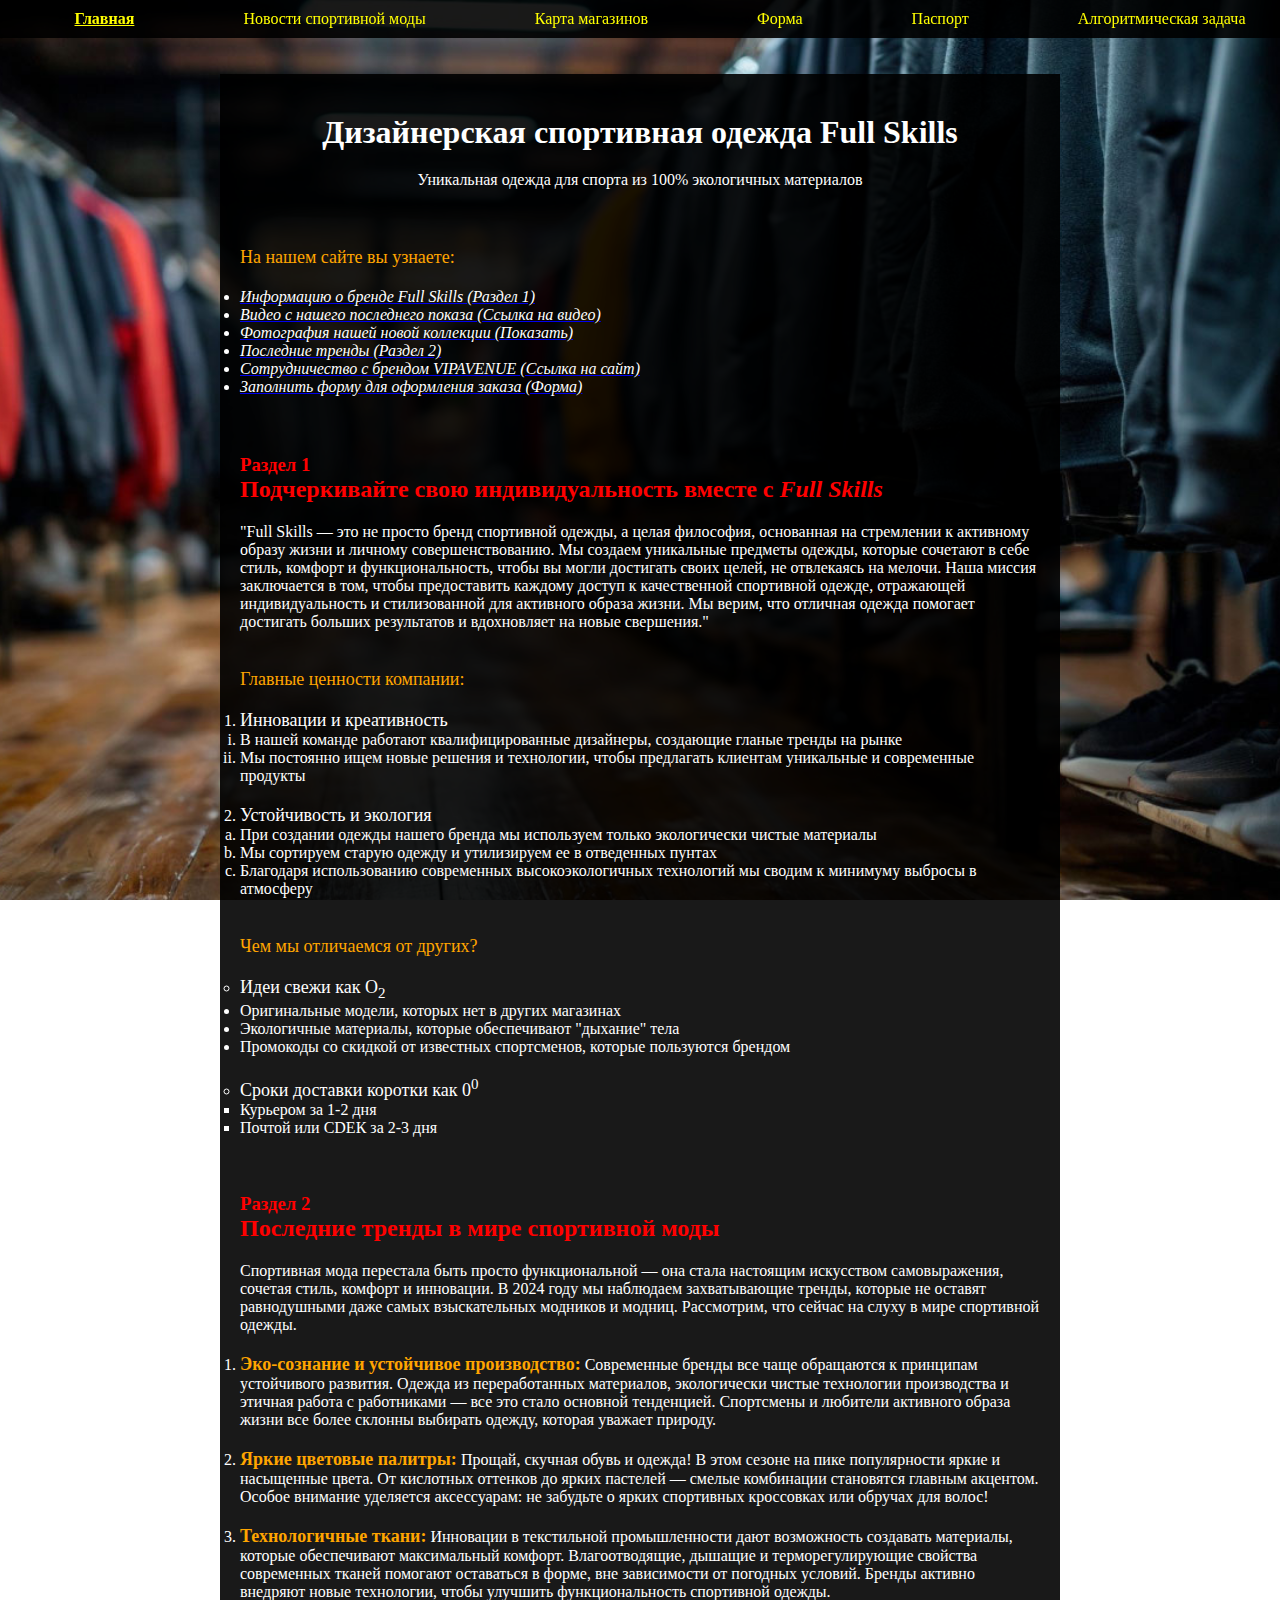
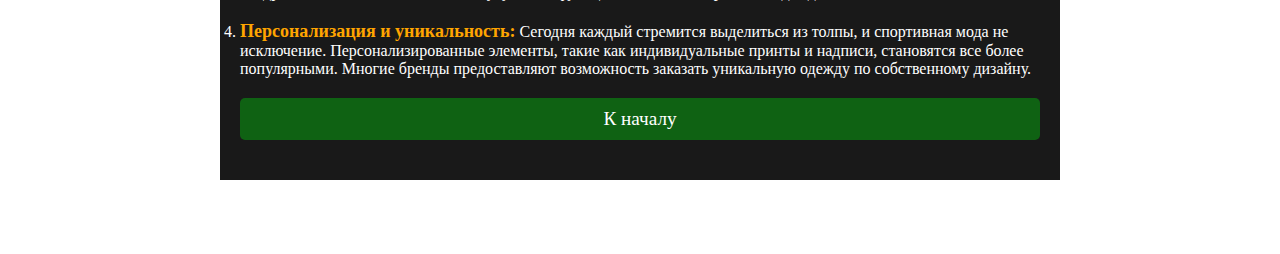
<file: index.html>
<!DOCTYPE html>
<html lang="ru">

<head>
    <meta charset="UTF-8">
    <title>Full Skills</title>
    <link rel="stylesheet" href="style.css">
</head>

<body>

    <!--Добавление навигации-->
    <header class="overlay2">
        <nav>
            <ul class="nav-links">
                <li><a href="index.html"><font color="yellow" class="active"><b><u>Главная</u></b></font></a></li>
                <li><a href="./news.html"> <font color="yellow"> Новости спортивной моды</font></a></li>
                <li><a href="./table.html"> <font color ="yellow">Карта магазинов</font></a> </li>
                <li><a href="./form.html"> <font color ="yellow">Форма</font></a> </li>
                <li><a href="./passport.html"> <font color ="yellow">Паспорт</font></a> </li>
                <li><a href="./task.html"> <font color="yellow">Алгоритмическая задача</font> </a></li>
            </ul>
        </nav>
    </header>
    <!--Добавление картинки и подложки на задний фон, текста на передний-->
    <div class="background">
        <div class="content">

            <p></p>
            <h1 align="center">
                <font color="white">Дизайнерская спортивная одежда Full Skills</font>
            </h1>
            <p></p>
            <p align="center">Уникальная одежда для спорта из 100% экологичных материалов</p>
            <p></p>
            <br>
            <p><font color="orange" size=+1 >На нашем сайте вы узнаете:</font>
            <ul class="align">
                <li> <a href="#head1" target="_self"><font color="white"><i>Информацию о бренде Full Skills (Раздел 1)</i></font></a>
                
                <li><a href="https://yandex.ru/video/preview/12722858530612630496" target="_self">
                            <font color="white"><i> Видео с нашего последнего показа (Ссылка на видео) </i> </font>
                
                <li><a href="./новая коллекция.jpg" target="_self">
                        <font color="white"> <i>Фотография нашей новой коллекции (Показать)</i></font>
                    </a>
                    <li> <a href="#head2" target="_self">
                        <font color="white"><i>Последние тренды (Раздел 2)</i></font></a>
                <li><a href="https://vipavenue.ru/catalog/womens/footwear/sneakers/?brands=737&referrer=reattribution%3D1&utm_source=yandex&utm_medium=cpc&utm_campaign=rf_category_boots_poisk&utm_content=ch_yandex_direct%7Ccid_48083364%7Cgid_4046737334%7Cad_16566890449%7Cph_47297052685%7Ccrt_0%7Cpst_premium%7Cps_2%7Csrct_search%7Csrc_none%7Cdevt_desktop%7Cret_47297052685%7Cgeo_213%7Ccf_0%7Cint_%7Ctgt_47297052685%7Cadd_no%7Cmrlid_7019%7Cdop_&utm_term=---autotargeting&y_ref=none&yclid=6573138685994205183" target="_blank"> <font color="white"><i>Сотрудничество с брендом VIPAVENUE (Ссылка на сайт)</i></font>
                <li><a href="./form.html" target="_self">
                        <font color="white"><i>Заполнить форму для оформления заказа (Форма)</i> </font>
                    </a>
            </ul>
            </p>
            <br>
            <p></p>
            <h3><a id="head1"> <font color="red">Раздел 1 </font></a></h3> 
            <b>
                <font color="red" face="GothicG" size=5> Подчеркивайте свою индивидуальность вместе с <i>Full
                        Skills</i>
                </font>
            </b>
            <p></p>
            <p></p>
            <p> "Full Skills — это не просто бренд спортивной одежды, а целая философия, основанная на стремлении к
                активному образу жизни и личному совершенствованию. Мы создаем уникальные предметы одежды, которые
                сочетают в себе стиль, комфорт и функциональность, чтобы вы могли достигать своих целей, не отвлекаясь
                на мелочи. Наша миссия заключается в том, чтобы предоставить каждому доступ к качественной спортивной
                одежде, отражающей индивидуальность и стилизованной для активного образа жизни. Мы верим, что отличная
                одежда помогает достигать больших результатов и вдохновляет на новые свершения."</p>
            </p>
            <p></p>
            <br>
        
                <font size=4 color="orange">Главные ценности компании:</font>
        
            <p></p>
            <ol>
                <li>
                    <font size="+1">Инновации и креативность</font>
                    <ol type="i">
                        <li> В нашей команде работают квалифицированные дизайнеры, создающие гланые тренды на рынке
                        <li> Мы постоянно ищем новые решения и технологии, чтобы предлагать клиентам уникальные и
                            современные
                            продукты
                    </ol>
                    <p></p>
                <li>
                    <font size="+1">Устойчивость и экология</font>
                    <ol type="a">
                        <li> При создании одежды нашего бренда мы используем только экологически чистые материалы
                        <li> Мы сортируем старую одежду и утилизируем ее в отведенных пунтах
                        <li> Благодаря использованию современных высокоэкологичных технологий мы сводим к минимуму
                            выбросы в
                            атмосферу
                    </ol>
                </li>
            </ol>
            </p>
            <p>
            <br>
                <font size=4 color="orange"> Чем мы отличаемся от других?</font>
            

            <ul type="circle" title="Не упорядочные  списки">

                <li>
                    <font size="4"> Идеи свежи как O<sub>2</sub></font>

                    <ul type="disc">
                        <li> Оригинальные модели, которых нет в других магазинах</li>
                        <li> Экологичные материалы, которые обеспечивают "дыхание" тела</li>
                        <li> Промокоды со скидкой от известных спортсменов, которые пользуются брендом</li>
                    </ul>
                <li>
                    <p></p>
                    <font size="4">Сроки доставки коротки как 0<sup>0</sup></font>
                    <ul type="square">
                        <li>Курьером за 1-2 дня</li>
                        <li>Почтой или СDЕК за 2-3 дня</li>
                    </ul>
            </ul>
            </p>
            <p></p>

            </ol>
            <p></p>
            <br>
            <br>
            <h3><a id="head2"><font color="red">Раздел 2 </font></a></h3> 
         <font color="red" face="GothicG" size=5><b> Последние тренды в мире спортивной моды </b></a></font>
         <p></p>
            <p></p>
            <p>Спортивная мода перестала быть просто функциональной — она стала настоящим искусством самовыражения, сочетая стиль, комфорт и инновации. В 2024 году мы наблюдаем захватывающие тренды, которые не оставят равнодушными даже самых взыскательных модников и модниц. Рассмотрим, что сейчас на слуху в мире спортивной одежды.</p>
            </p>
            <p></p>
            <ol>
                <li>
                    <font color="orange"  size="+1"><b>Эко-сознание и устойчивое производство:</b></font> Современные бренды все чаще обращаются к принципам устойчивого развития. Одежда из переработанных материалов, экологически чистые технологии производства и этичная работа с работниками — все это стало основной тенденцией. Спортсмены и любители активного образа жизни все более склонны выбирать одежду, которая уважает природу.
               
                <p></p>
                 <li>
                    <font color="orange"  size="+1"><b>Яркие цветовые палитры:</b></font> Прощай, скучная обувь и одежда! В этом сезоне на пике популярности яркие и насыщенные цвета. От кислотных оттенков до ярких пастелей — смелые комбинации становятся главным акцентом. Особое внимание уделяется аксессуарам: не забудьте о ярких спортивных кроссовках или обручах для волос!
                    <p></p>
                <li>
                    <font color="orange"  size="+1"><b>Технологичные ткани:</b></font> Инновации в текстильной промышленности дают возможность создавать материалы, которые обеспечивают максимальный комфорт. Влагоотводящие, дышащие и терморегулирующие свойства современных тканей помогают оставаться в форме, вне зависимости от погодных условий. Бренды активно внедряют новые технологии, чтобы улучшить функциональность спортивной одежды.
                    <p></p>
                <li>
                    <font color="orange"  size="+1"><b>Персонализация и уникальность:</b></font> Сегодня каждый стремится выделиться из толпы, и спортивная мода не исключение. Персонализированные элементы, такие как индивидуальные принты и надписи, становятся все более популярными. Многие бренды предоставляют возможность заказать уникальную одежду по собственному дизайну.
        <a href="#top" class="back-to-top">К началу</a>                           
               
        </div>
    </div>
   


</body>

</html>
</file>
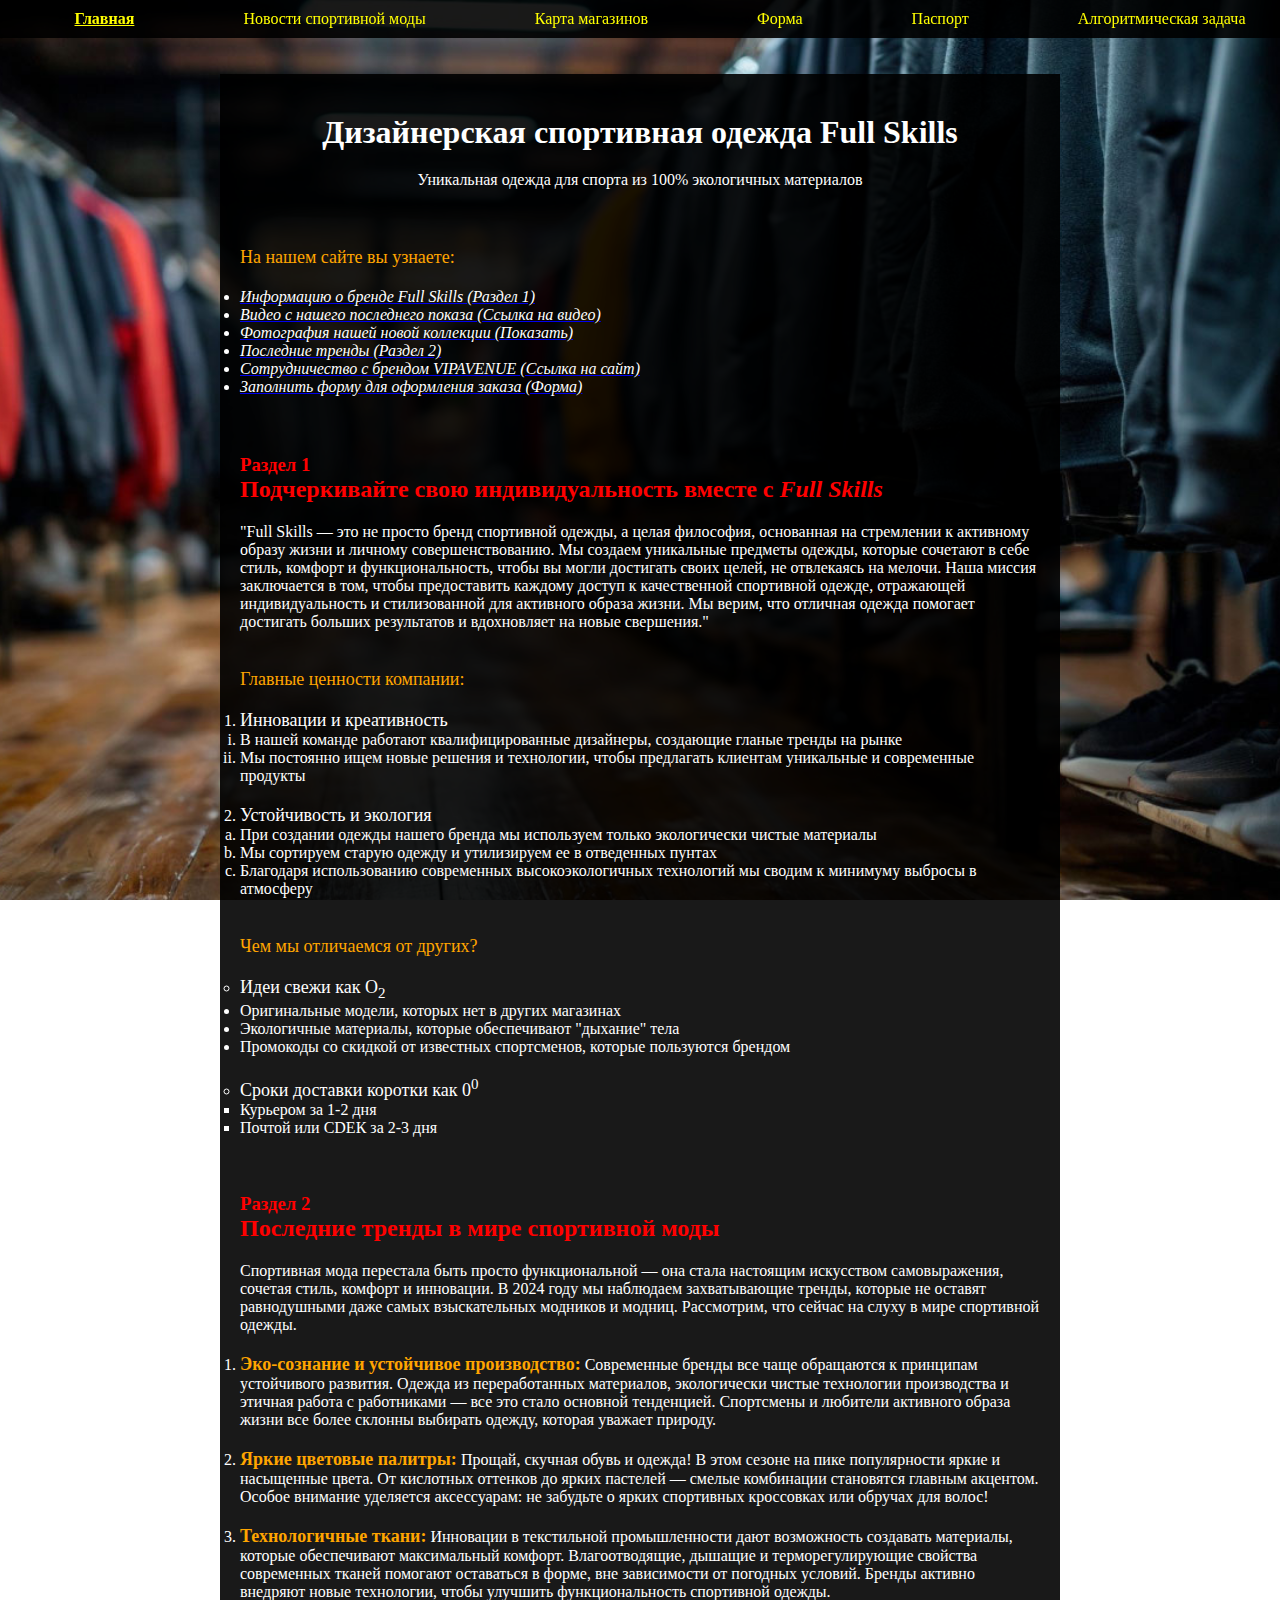
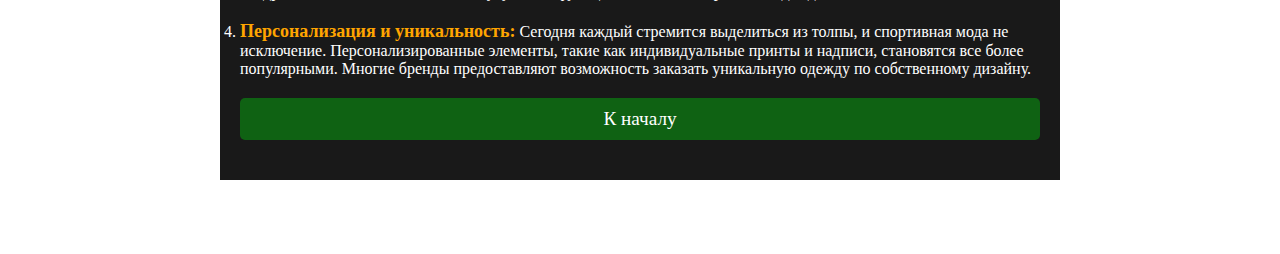
<file: begin1.html>
<!DOCTYPE html>
<html lang="ru">

<head>
    <meta charset="UTF-8">
    <title>Full Skills</title>
    <link rel="stylesheet" href="style.css">
</head>

<body>

    <!--Добавление навигации-->
    <header class="overlay2">
        <nav>
            <ul class="nav-links">
                <li><a href="begin1.html"><font color="yellow" class="active"><b><u>Главная</u></b></font></a></li>
                <li><a href="./news.html"> <font color="yellow"> Новости спортивной моды</font></a></li>
                <li><a href="./table.html"> <font color ="yellow">Карта магазинов</font></a> </li>
                <li><a href="./form.html"> <font color ="yellow">Форма</font></a> </li>
                <li><a href="./passport.html"> <font color ="yellow">Паспорт</font></a> </li>
                <li><a href="./task.html"> <font color="yellow">Алгоритмическая задача</font> </a></li>
            </ul>
        </nav>
    </header>
    <!--Добавление картинки и подложки на задний фон, текста на передний-->
    <div class="background">
        <div class="content">

            <p></p>
            <h1 align="center">
                <font color="white">Дизайнерская спортивная одежда Full Skills</font>
            </h1>
            <p></p>
            <p align="center">Уникальная одежда для спорта из 100% экологичных материалов</p>
            <p></p>
            <br>
            <p><font color="orange" size=+1 >На нашем сайте вы узнаете:</font>
            <ul class="align">
                <li> <a href="#head1" target="_self"><font color="white"><i>Информацию о бренде Full Skills (Раздел 1)</i></font></a>
                
                <li><a href="https://yandex.ru/video/preview/12722858530612630496" target="_self">
                            <font color="white"><i> Видео с нашего последнего показа (Ссылка на видео) </i> </font>
                
                <li><a href="./новая коллекция.jpg" target="_self">
                        <font color="white"> <i>Фотография нашей новой коллекции (Показать)</i></font>
                    </a>
                    <li> <a href="#head2" target="_self">
                        <font color="white"><i>Последние тренды (Раздел 2)</i></font></a>
                <li><a href="https://vipavenue.ru/catalog/womens/footwear/sneakers/?brands=737&referrer=reattribution%3D1&utm_source=yandex&utm_medium=cpc&utm_campaign=rf_category_boots_poisk&utm_content=ch_yandex_direct%7Ccid_48083364%7Cgid_4046737334%7Cad_16566890449%7Cph_47297052685%7Ccrt_0%7Cpst_premium%7Cps_2%7Csrct_search%7Csrc_none%7Cdevt_desktop%7Cret_47297052685%7Cgeo_213%7Ccf_0%7Cint_%7Ctgt_47297052685%7Cadd_no%7Cmrlid_7019%7Cdop_&utm_term=---autotargeting&y_ref=none&yclid=6573138685994205183" target="_blank"> <font color="white"><i>Сотрудничество с брендом VIPAVENUE (Ссылка на сайт)</i></font>
                <li><a href="./form.html" target="_self">
                        <font color="white"><i>Заполнить форму для оформления заказа (Форма)</i> </font>
                    </a>
            </ul>
            </p>
            <br>
            <p></p>
            <h3><a id="head1"> <font color="red">Раздел 1 </font></a></h3> 
            <b>
                <font color="red" face="GothicG" size=5> Подчеркивайте свою индивидуальность вместе с <i>Full
                        Skills</i>
                </font>
            </b>
            <p></p>
            <p></p>
            <p> "Full Skills — это не просто бренд спортивной одежды, а целая философия, основанная на стремлении к
                активному образу жизни и личному совершенствованию. Мы создаем уникальные предметы одежды, которые
                сочетают в себе стиль, комфорт и функциональность, чтобы вы могли достигать своих целей, не отвлекаясь
                на мелочи. Наша миссия заключается в том, чтобы предоставить каждому доступ к качественной спортивной
                одежде, отражающей индивидуальность и стилизованной для активного образа жизни. Мы верим, что отличная
                одежда помогает достигать больших результатов и вдохновляет на новые свершения."</p>
            </p>
            <p></p>
            <br>
        
                <font size=4 color="orange">Главные ценности компании:</font>
        
            <p></p>
            <ol>
                <li>
                    <font size="+1">Инновации и креативность</font>
                    <ol type="i">
                        <li> В нашей команде работают квалифицированные дизайнеры, создающие гланые тренды на рынке
                        <li> Мы постоянно ищем новые решения и технологии, чтобы предлагать клиентам уникальные и
                            современные
                            продукты
                    </ol>
                    <p></p>
                <li>
                    <font size="+1">Устойчивость и экология</font>
                    <ol type="a">
                        <li> При создании одежды нашего бренда мы используем только экологически чистые материалы
                        <li> Мы сортируем старую одежду и утилизируем ее в отведенных пунтах
                        <li> Благодаря использованию современных высокоэкологичных технологий мы сводим к минимуму
                            выбросы в
                            атмосферу
                    </ol>
                </li>
            </ol>
            </p>
            <p>
            <br>
                <font size=4 color="orange"> Чем мы отличаемся от других?</font>
            

            <ul type="circle" title="Не упорядочные  списки">

                <li>
                    <font size="4"> Идеи свежи как O<sub>2</sub></font>

                    <ul type="disc">
                        <li> Оригинальные модели, которых нет в других магазинах</li>
                        <li> Экологичные материалы, которые обеспечивают "дыхание" тела</li>
                        <li> Промокоды со скидкой от известных спортсменов, которые пользуются брендом</li>
                    </ul>
                <li>
                    <p></p>
                    <font size="4">Сроки доставки коротки как 0<sup>0</sup></font>
                    <ul type="square">
                        <li>Курьером за 1-2 дня</li>
                        <li>Почтой или СDЕК за 2-3 дня</li>
                    </ul>
            </ul>
            </p>
            <p></p>

            </ol>
            <p></p>
            <br>
            <br>
            <h3><a id="head2"><font color="red">Раздел 2 </font></a></h3> 
         <font color="red" face="GothicG" size=5><b> Последние тренды в мире спортивной моды </b></a></font>
         <p></p>
            <p></p>
            <p>Спортивная мода перестала быть просто функциональной — она стала настоящим искусством самовыражения, сочетая стиль, комфорт и инновации. В 2024 году мы наблюдаем захватывающие тренды, которые не оставят равнодушными даже самых взыскательных модников и модниц. Рассмотрим, что сейчас на слуху в мире спортивной одежды.</p>
            </p>
            <p></p>
            <ol>
                <li>
                    <font color="orange"  size="+1"><b>Эко-сознание и устойчивое производство:</b></font> Современные бренды все чаще обращаются к принципам устойчивого развития. Одежда из переработанных материалов, экологически чистые технологии производства и этичная работа с работниками — все это стало основной тенденцией. Спортсмены и любители активного образа жизни все более склонны выбирать одежду, которая уважает природу.
               
                <p></p>
                 <li>
                    <font color="orange"  size="+1"><b>Яркие цветовые палитры:</b></font> Прощай, скучная обувь и одежда! В этом сезоне на пике популярности яркие и насыщенные цвета. От кислотных оттенков до ярких пастелей — смелые комбинации становятся главным акцентом. Особое внимание уделяется аксессуарам: не забудьте о ярких спортивных кроссовках или обручах для волос!
                    <p></p>
                <li>
                    <font color="orange"  size="+1"><b>Технологичные ткани:</b></font> Инновации в текстильной промышленности дают возможность создавать материалы, которые обеспечивают максимальный комфорт. Влагоотводящие, дышащие и терморегулирующие свойства современных тканей помогают оставаться в форме, вне зависимости от погодных условий. Бренды активно внедряют новые технологии, чтобы улучшить функциональность спортивной одежды.
                    <p></p>
                <li>
                    <font color="orange"  size="+1"><b>Персонализация и уникальность:</b></font> Сегодня каждый стремится выделиться из толпы, и спортивная мода не исключение. Персонализированные элементы, такие как индивидуальные принты и надписи, становятся все более популярными. Многие бренды предоставляют возможность заказать уникальную одежду по собственному дизайну.
        <a href="#top" class="back-to-top">К началу</a>                           
               
        </div>
    </div>
   


</body>

</html>
</file>
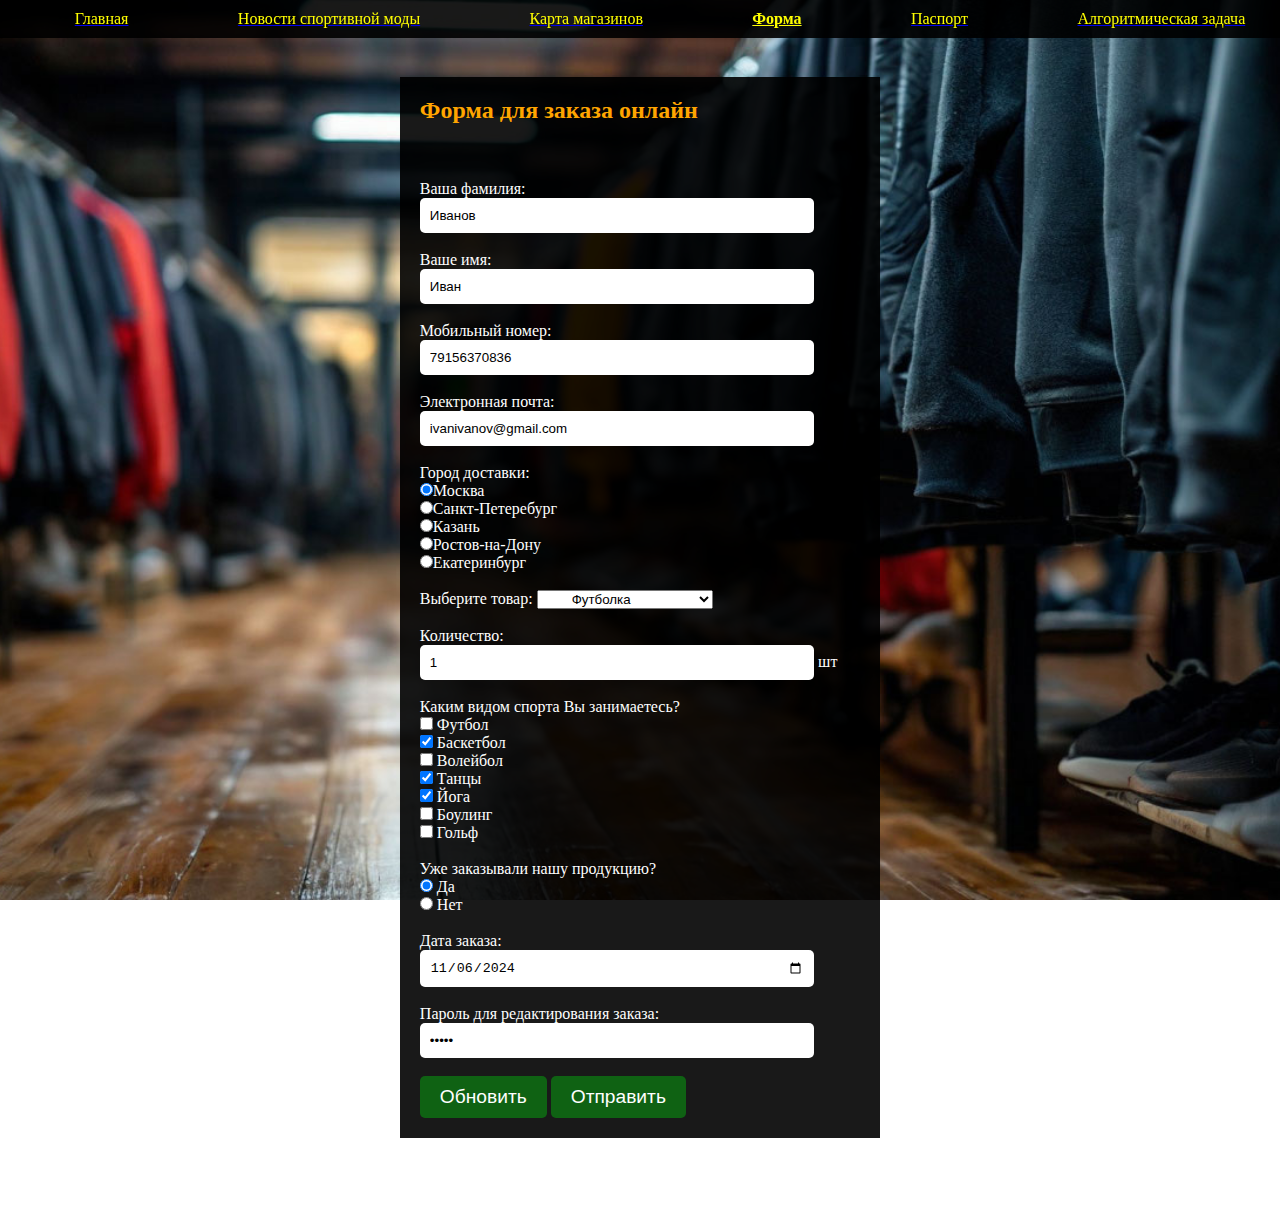
<file: form.html>
<!DOCTYPE html>
<html lang="ru">
<head>
    <meta charset="UTF-8">
    <title>Full Skills</title>
    <link rel="stylesheet" href="style.css">
</head>
<body>
    <header class="overlay2">
        <nav>
            <ul>
                <li><a href="begin1.html"><font color="yellow" class="active">Главная</font></a></li>
                <li><a href="./news.html"> <font color="yellow"> Новости спортивной моды</font></a></li>
                <li><a href="./table.html"> <font color ="yellow">Карта магазинов</font></a> </li>
                <li><a href="./form.html"> <font color ="yellow"><b><u>Форма</u></b></font></a> </li>
                <li><a href="./passport.html"> <font color ="yellow">Паспорт</font></a> </li>
                <li><a href="./task.html"> <font color="yellow">Алгоритмическая задача</font> </a></li>
            </ul>
        </nav>
    </header>
        <div class="background-form">
        <div class="content">
            <div class="container">
                <section class="form-container">
                    <h2><font color="orange">Форма для заказа онлайн</font></h2> <br><br>
                    <form id="form.order" action="https://www.bing.com/?scope=web&cc=RU" id="UserEnter" name="UserEnter" target="_blank">

                        <input type="hidden"  name="q" value="search"></p>
                        
                        <label for="user.lastname">Ваша фамилия:</label>
                        <input type="text" id="user.lastname" name="user.lastname" value="Иванов" ><br><br>
                        
                        <label for="user.name">Ваше имя:</label>
                        <input type="text" id="user.name" name="user.name" value="Иван"><br><br>
            
                        <label for="user.phone">Мобильный номер:</label>
                        <input type="text" id="user.phone" name="user.phone" value="79156370836"><br><br>

                       <label for="user.mail">Электронная почта:</label>
                       <input type="text" id="user.mail" name="user.mail" value="ivanivanov@gmail.com"><br><br>

                       <label for="user.adress">Город доставки:</label> <br>
                        <input type="radio" name="place" value="Moscow" checked>Москва <br>
                        <input type="radio" name="place" value="Saint-Petersburg" >Санкт-Петеребург<br>
                        <input type="radio" name="place" value="Kazan">Казань<br>
                        <input type="radio" name="place" value="Rostov-on-Don">Ростов-на-Дону<br>
                        <input type="radio" name="place" value="Ekaterinburg">Екатеринбург <br><br>
            
                        <label for="position.select">Выберите товар:</label>
                        <select id="position.select" name="position.select">
                            <option value="t-shirt">Футболка</option>
                            <option value="sweatshirt">Толстовка</option>
                            <option value="zipped toast">Тостовка на молнии</option>
                            <option value="pants">Штаны</option>
                            <option value="socks">Носки</option>
                            <option value="cap">Кепка</option>
                            <option value="sport top">Топ спортивный </option>
                            <option value="leggings">Леггинсы</option>
                            <option value="windbreaker">Ветровка</option>
                        
                        </select><br><br>
                        
                        <label for="amount">Количество:</label>
                        <input type="number" id="amount" name="amount" min="1" max="10" value="1">  шт<br><br>

                        <label for="sport">Каким видом спорта Вы занимаетесь?</label><br>
                        <input type="checkbox" name="sport"   > Футбол<br>
                        <input type="checkbox"  name="sport"   checked> Баскетбол<br>
                        <input type="checkbox" name="sport" > Волейбол<br>
                        <input type="checkbox" name="sport"  checked> Танцы<br>
                        <input type="checkbox" name="sport"  checked> Йога<br>
                        <input type="checkbox" name="sport"  > Боулинг<br>
                        <input type="checkbox" name="sport" > Гольф <br><br>
            

                        <label for="ordered">Уже заказывали нашу продукцию?</label><br>
                        <input type="radio" id="ordered_yes" name="ordered" checked >
                        <label for="ordered_yes">Да</label><br>
                        <input type="radio" id="ordered_no" name="ordered" >
                        <label for="ordered_no">Нет</label><br><br>
            
                        <label for="order.date">Дата заказа:</label>
                        <input type="date" id="order.date" name="order.date" value="2024-11-06"><br><br>
            
                        <label for="password">Пароль для редактирования заказа:</label>
                        <input type="password" id="password" name="password" value="12345"><br><br>
            
                        <input type="hidden" id="user_id" name="user_id" value="12345">
            
                        <input type="reset"  name="Reset"  value="Обновить">
                        <input type="submit" name="submit"  value="Отправить">
                    </form>
                </section>
            </main>









            </div>
        </div>
        </div>

        </body>
        </html>
</file>
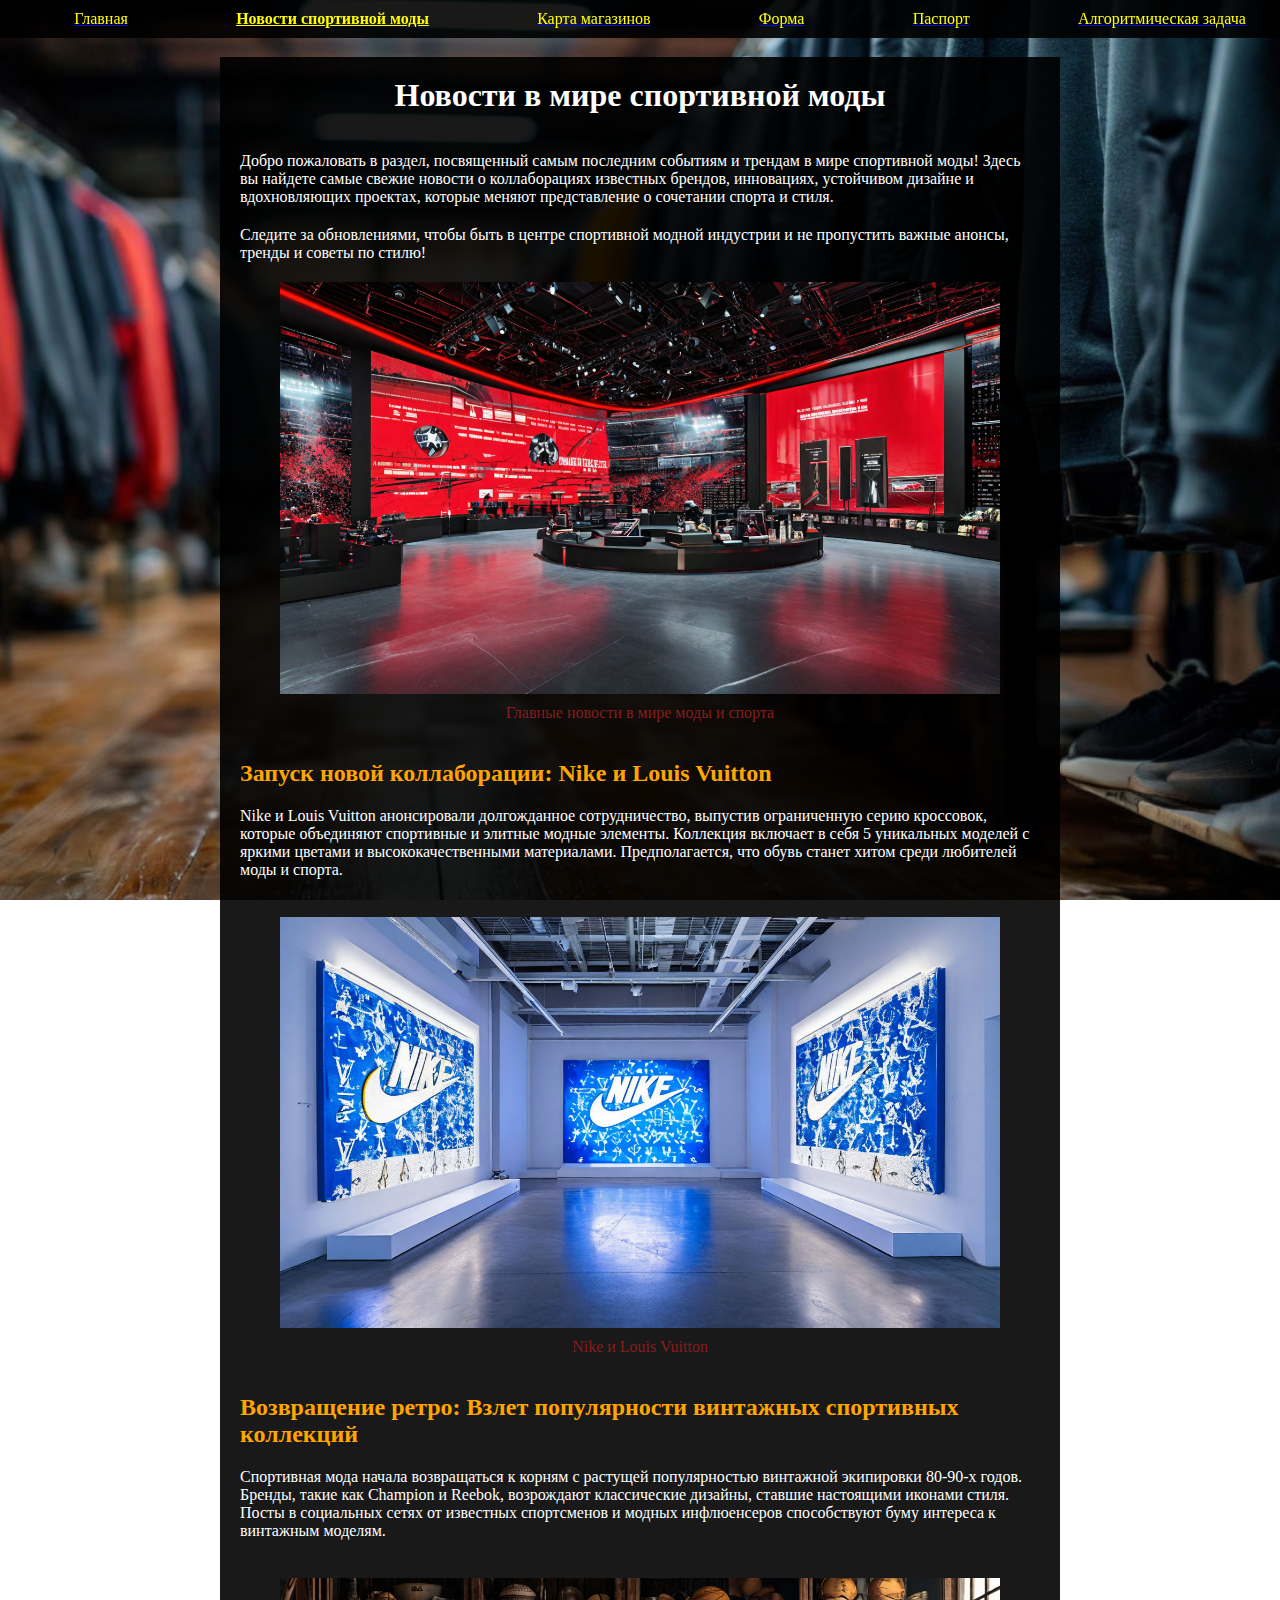
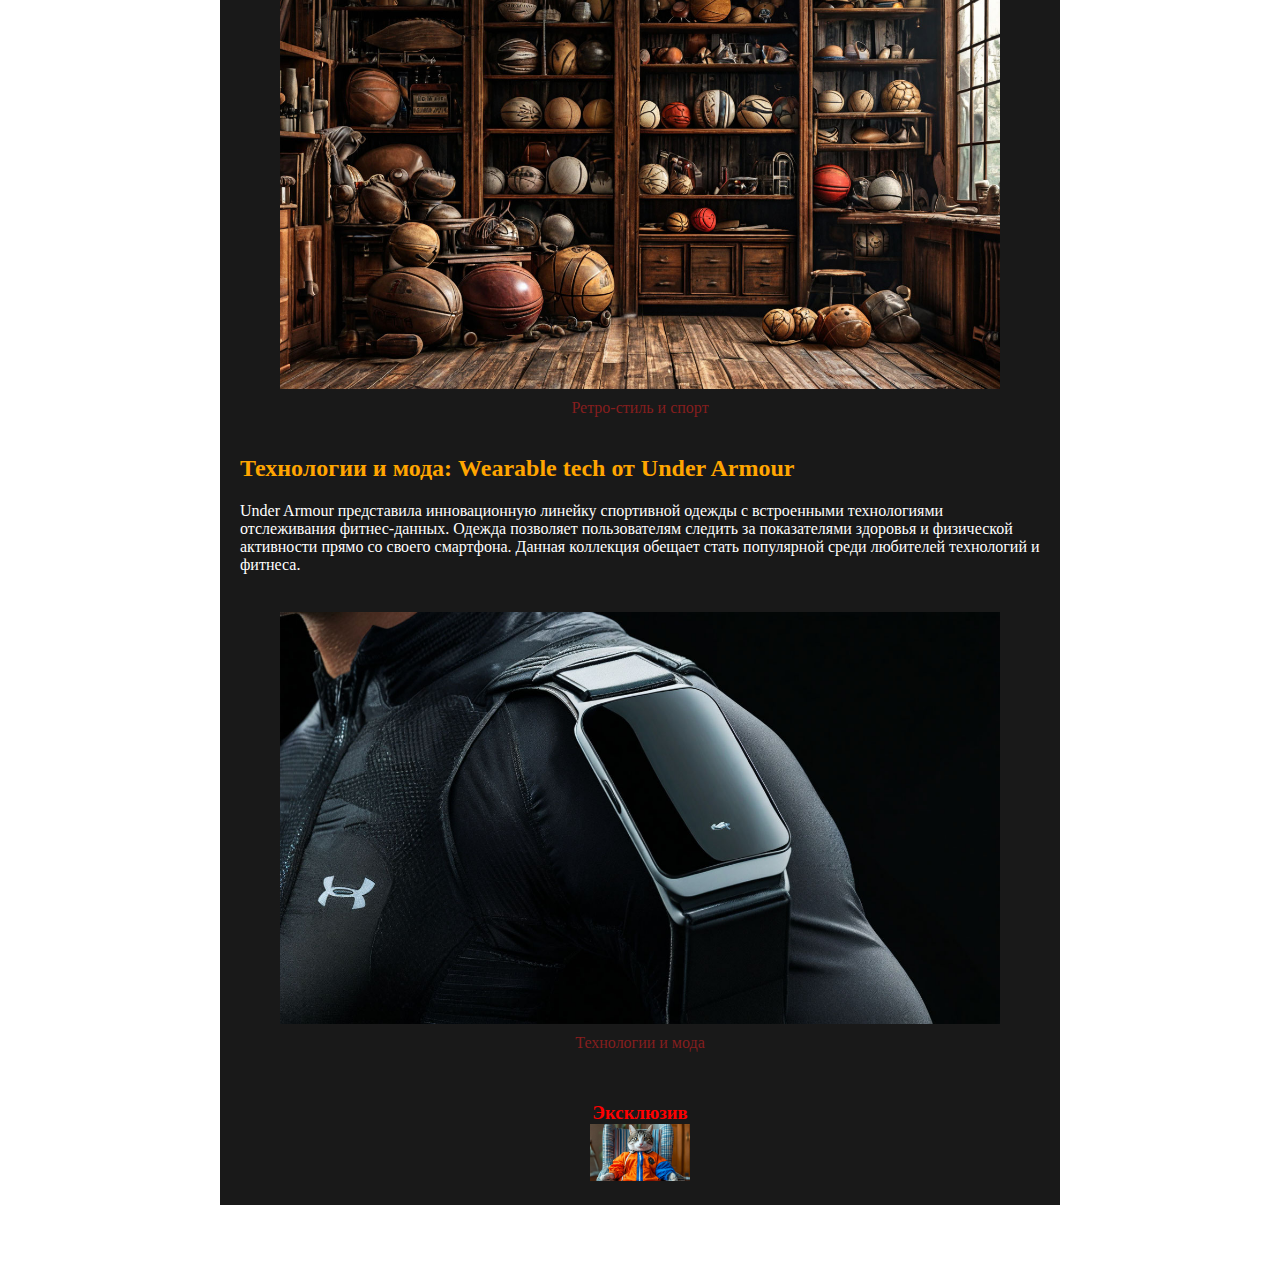
<file: news.html>
<!DOCTYPE html>
<html lang="ru">
<head>
    <meta charset="UTF-8">
    <title>Full Skills</title>
    <link rel="stylesheet" href="style.css">
</head>
<body>
    <header class="overlay2">
        <nav>
            <ul>
                <li><a href="begin1.html"><font color="yellow" class="active">Главная</font></a></li>
                <li><a href="./news.html"> <font color="yellow"><b><u>Новости спортивной моды</u></b></font></a></li>
                <li><a href="./table.html"> <font color ="yellow">Карта магазинов</font></a> </li>
                <li><a href="./form.html"> <font color ="yellow">Форма</font></a> </li>
                <li><a href="./passport.html"> <font color ="yellow">Паспорт</font></a> </li>
                <li><a href="./task.html"> <font color="yellow">Алгоритмическая задача</font> </a></li>
            </ul>
        </nav>
    </header>
        <div class="background-news">
        <div class="content">


    <div class="container">
        <h1 align="center">Новости в мире спортивной моды</h1>
        <br>
        <p>Добро пожаловать в раздел, посвященный самым последним событиям и трендам в мире спортивной моды! Здесь вы найдете самые свежие новости о коллаборациях известных брендов, инновациях, устойчивом дизайне и вдохновляющих проектах, которые меняют представление о сочетании спорта и стиля.</p>
        <p>Следите за обновлениями, чтобы быть в центре спортивной модной индустрии и не пропустить важные анонсы, тренды и советы по стилю!</p>
    
 <img class="news" src="./новости.jpg" alt="Новости">
 <p class="image-comment">Главные новости в мире моды и спорта</p>
 <br>
        <h2> <font color="orange">Запуск новой коллаборации: Nike и Louis Vuitton</font></h2>
        <p>Nike и Louis Vuitton анонсировали долгожданное сотрудничество, выпустив ограниченную серию кроссовок, которые объединяют спортивные и элитные модные элементы. Коллекция включает в себя 5 уникальных моделей с яркими цветами и высококачественными материалами. Предполагается, что обувь станет хитом среди любителей моды и спорта.</p>
       <br>
       <img class="news" src="./н1.jpg" alt="Новости">
 <p class="image-comment">Nike и Louis Vuitton</p>
 <br>
        <h2> <font color="orange">Возвращение ретро: Взлет популярности винтажных спортивных коллекций</font></h2>
        <p> Спортивная мода начала возвращаться к корням с растущей популярностью винтажной экипировки 80-90-х годов. Бренды, такие как Champion и Reebok, возрождают классические дизайны, ставшие настоящими иконами стиля. Посты в социальных сетях от известных спортсменов и модных инфлюенсеров способствуют буму интереса к винтажным моделям.</p>
        <br>
        <img class="news" src="./н2.jpg" alt="Новости">
  <p class="image-comment">Ретро-стиль и спорт</p>
  <br>
        <h2> <font color="orange">Технологии и мода: Wearable tech от Under Armour</font></h2>
        <p>Under Armour представила инновационную линейку спортивной одежды с встроенными технологиями отслеживания фитнес-данных. Одежда позволяет пользователям следить за показателями здоровья и физической активности прямо со своего смартфона. Данная коллекция обещает стать популярной среди любителей технологий и фитнеса.</p>
        <br>
        <img class="news" src="./н3.jpg" alt="Новости">
  <p class="image-comment">Технологии и мода</p>
  <section class="cat-section">
    <h3><font color="red">Эксклюзив</font></h3>
    <a href="./кот.jpg" target="_blank">
        <img src="./кот.jpg" alt="Миниатюра" class="thumbnail">
    </a>
</section>
    </div>

</body>
</html>
</file>
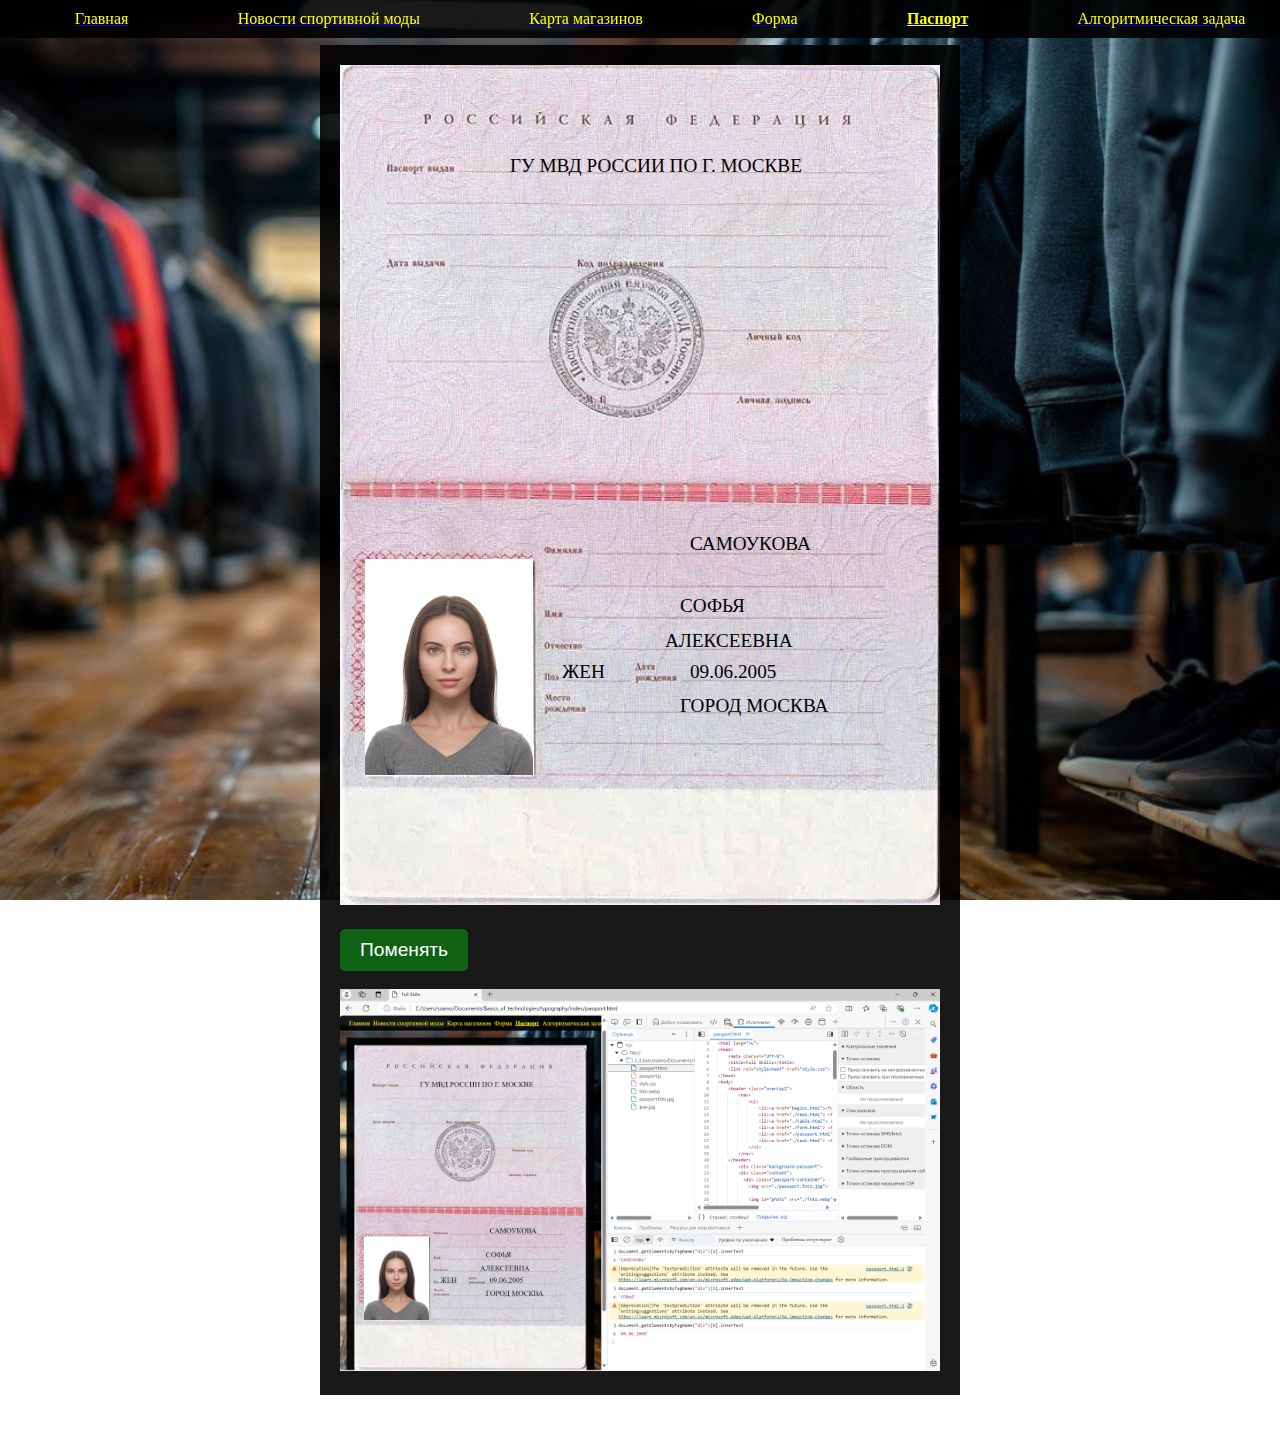
<file: passport.html>
<!DOCTYPE html>
<html lang="ru">
<head>
    <meta charset="UTF-8">
    <title>Full Skills</title>
    <link rel="stylesheet" href="style.css">
</head>
<body>
    <header class="overlay2">
        <nav>
            <ul>
                <li><a href="begin1.html"><font color="yellow" class="active">Главная</font></a></li>
                <li><a href="./news.html"> <font color="yellow"> Новости спортивной моды</font></a></li>
                <li><a href="./table.html"> <font color ="yellow">Карта магазинов</font></a> </li>
                <li><a href="./form.html"> <font color ="yellow">Форма</font></a> </li>
                <li><a href="./passport.html"> <font color ="yellow"><b><u>Паспорт</u></b></font></a> </li>
                <li><a href="./task.html"> <font color="yellow">Алгоритмическая задача</font> </a></li>
            </ul>
        </nav>
    </header>
        <div class="background-passport">
        <div class="content">
          <div class="passport-container">
            <img src="./passport.foto.jpg">
    
            <img id="photo" src="./foto.webp" alt="Фотография" title="Фотография">
    
            <div class="text" id="issued">ГУ МВД РОССИИ ПО Г. МОСКВЕ</div>
            <div class="text" id="surname">САМОУКОВА</div>
            <div class="text" id="name">СОФЬЯ</div>
            <div class="text" id="father">АЛЕКСЕЕВНА</div>
            <div class="text" id="gender">ЖЕН</div>
            <div class="text" id="data"> 09.06.2005</div>
            <div class="text" id="birthplace">ГОРОД МОСКВА</div>
        </div>
    
        <div class="button-container">
            <button id="translateButton">Поменять</button> <br><br>
            <img class="skrin" src="./Снимок экрана 2024-11-05 174801.png">
        </div>
        
        <style>
          .skrin{
            width: 600px;
            height: auto; 
          }
          .passport-container {
            position: relative;
            display: inline-block;
        }
        .passport-container img {
            width: 600px;
            height: auto;
        }
        .text {
            position: absolute;
            color: black;
            font-size: 1.2em;
        }
        #issued {
            top: 90px;
            left: 170px;
        }
        #surname {
            top: 468px;
            left: 350px;
        }
        #name {
            top: 530px;
            left: 340px;
        }
        #father {
            top: 565px;
            left: 325px;
        }
        #gender {
            top: 596px;
            left: 222px;
        }
        #data{
          top: 596px;
          left: 350px
        }
        #birthplace {
            top: 630px;
            left: 340px;
        }
        #photo {
            position: absolute;
            top: 494px;
            left: 25px;
            width: 168px;
            height: auto;
        }
        .button-container {
            margin-top: 20px;
        }
        button {
            padding: 10px 20px;
            background-color: #0f6213;
            color: white;
            border: none;
            border-radius: 5px; 
            cursor: pointer;
            font-size: 1.2em;
        }
        </style>
</body>
<script src="./passport.js"></script>
</html>
</file>
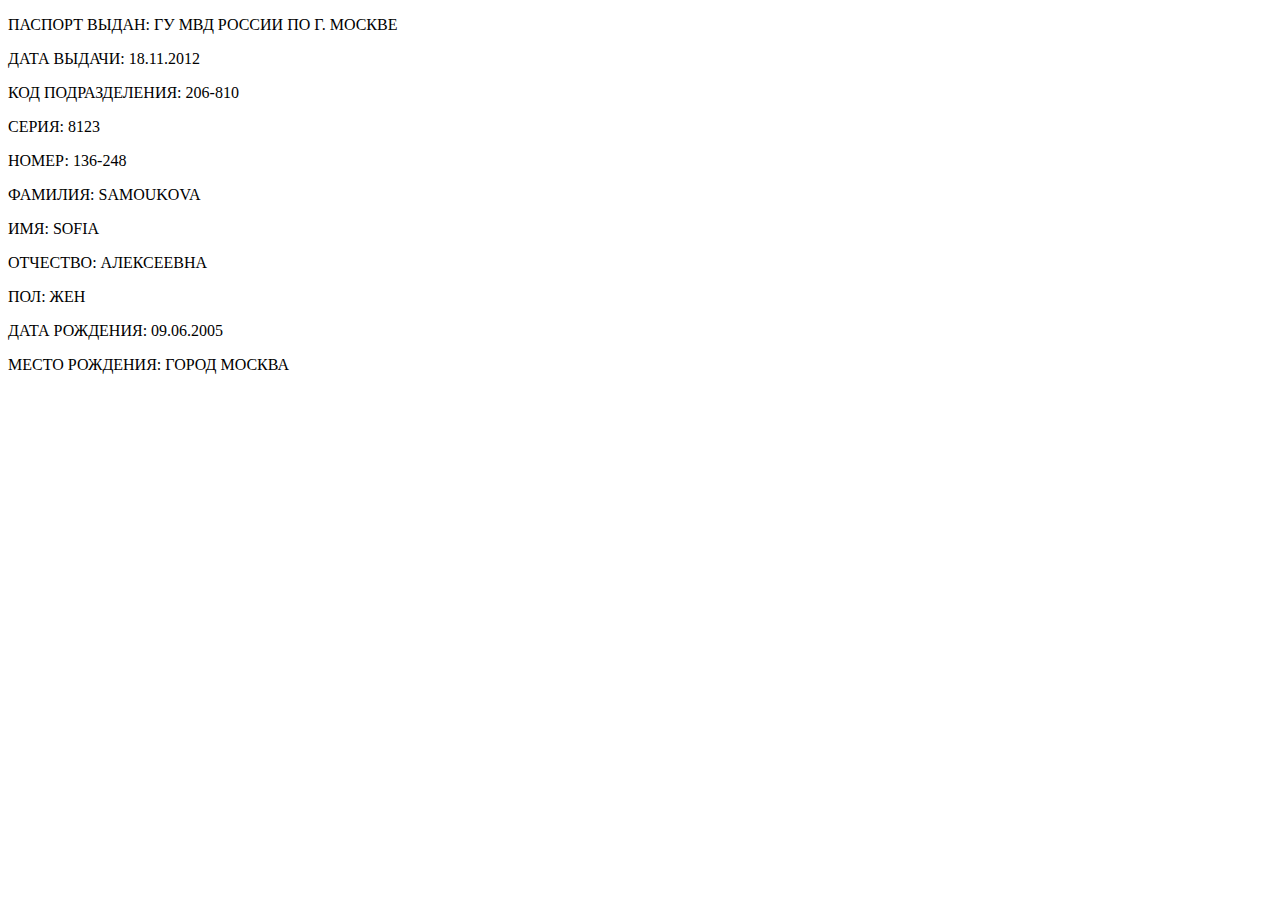
<file: passport3.html>
<!--Задание 1.3. В passport_find_edit.html:
Создать страницу, изменяющую   вторую и третью страницы своего паспорта по событию.
Личные данные ( фамилия и имя и год рождения)  изменить на латинские свимолы.-->
<!DOCTYPE html>
<html lang="ru">
<head>
    <meta charset="UTF-8">
    <title>DOM, JS. Считываем информацию из DOM</title>
</head>
<body>
    <p>ПАСПОРТ ВЫДАН: ГУ МВД РОССИИ ПО Г. МОСКВЕ</p>
    <p>ДАТА ВЫДАЧИ: 18.11.2012</p>
    <p>КОД ПОДРАЗДЕЛЕНИЯ: 206-810</p>
    <p>СЕРИЯ: 8123</p>
    <p>НОМЕР: 136-248</p>
    <p>ФАМИЛИЯ: <span>САМОУКОВА</span></p>
    <p>ИМЯ: <span>СОФЬЯ</span></p>
    <p>ОТЧЕСТВО: АЛЕКСЕЕВНА</p>
    <p>ПОЛ: ЖЕН</p>
    <p>ДАТА РОЖДЕНИЯ: <span>09.06.2005</span></p>
    <p>МЕСТО РОЖДЕНИЯ: ГОРОД МОСКВА</p>
</body>
<script>
    let second_name = document.getElementsByTagName("span")[0].innerText
    console.log(second_name)
    let new_second_name = "SAMOUKOVA"
    let second_name_node = document.getElementsByTagName("span")[0].innerText = new_second_name
    console.log(second_name_node)

    let third_name = document.getElementsByTagName("span")[1].innerText
    console.log(third_name)
    let new_third_name = "SOFIA"
    let third_name_node = document.getElementsByTagName("span")[1].innerText = new_third_name
    console.log(third_name_node)

</script>
</html>
</file>
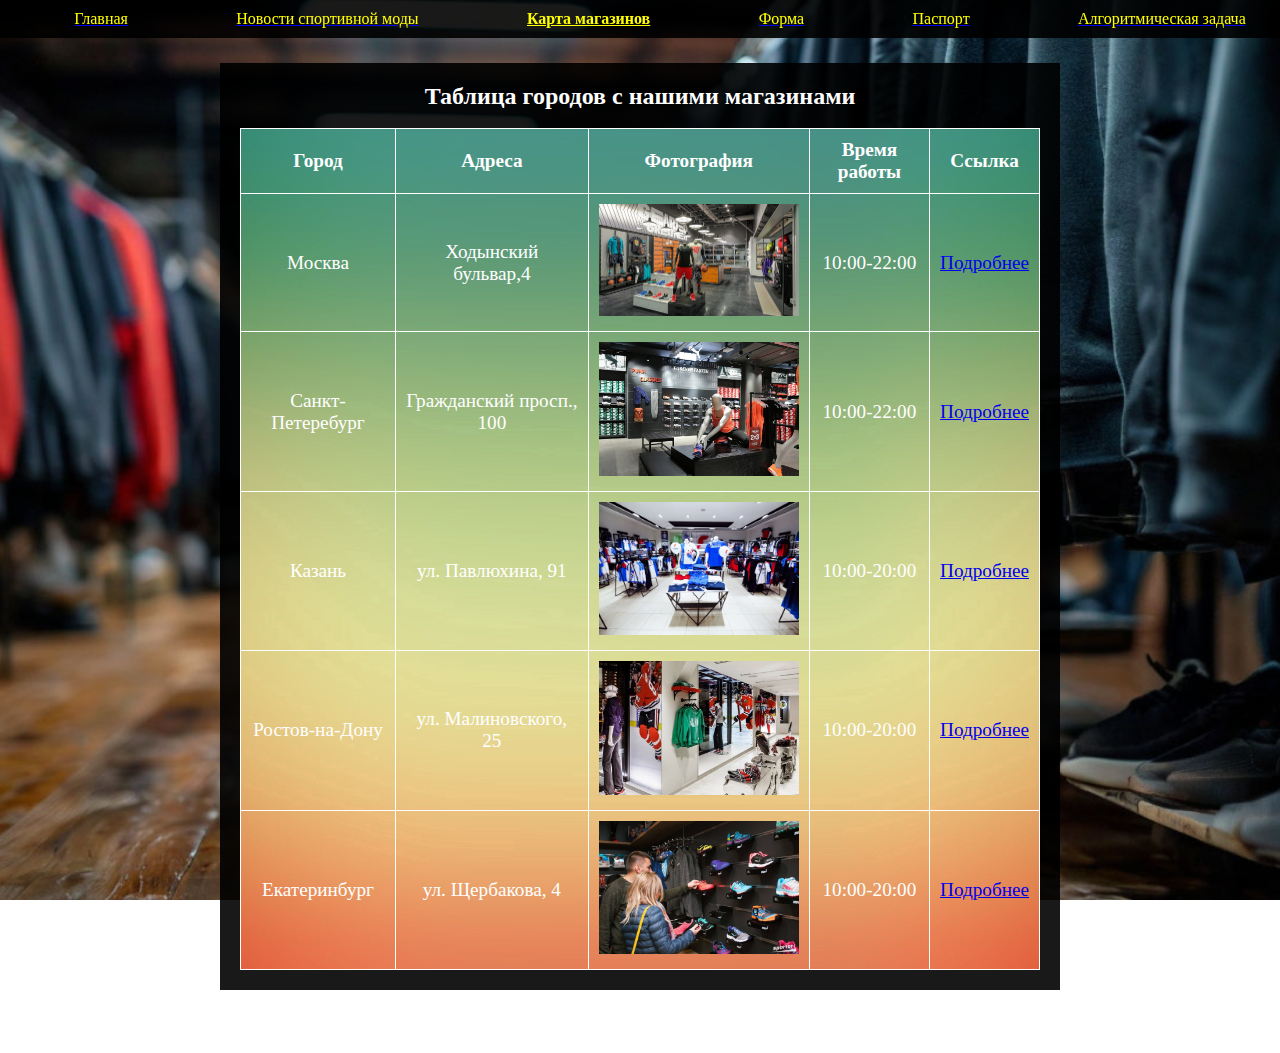
<file: table.html>
<!DOCTYPE html>
<html lang="ru">
<head>
    <meta charset="UTF-8">
    <title>Full Skills</title>
    <link rel="stylesheet" href="style.css">
</head>
<body>
    <header class="overlay2">
        <nav>
            <ul>
                <li><a href="begin1.html"><font color="yellow" class="active">Главная</font></a></li>
                <li><a href="./news.html"> <font color="yellow"> Новости спортивной моды</font></a></li>
                <li><a href="./table.html"> <font color ="yellow"><b><u>Карта магазинов</u></b></font></a> </li>
                <li><a href="./form.html"> <font color ="yellow">Форма</font></a> </li>
                <li><a href="./passport.html"> <font color ="yellow">Паспорт</font></a> </li>
                <li><a href="./task.html"> <font color="yellow">Алгоритмическая задача</font> </a></li>
            </ul>
        </nav>
    </header>
        <div class="background-table">
        <div class="content">
            <div class="container">
               
                <section id="table-section">
                    <h2 align="center">Таблица городов с нашими магазинами</h2>
                    <br>
                    <table class="background-table1">

                        <tr>
                            <th>Город</th>
                            <th>Адреса</th>
                            <th>Фотография</th>
                            <th>Время работы</th>
                            <th>Ссылка</th>
                        </tr>
                        <tr>
                            <td class="city">Москва</td>
                            <td class="adress"> Ходынский бульвар,4</td>
                            <td><img src="./t1.jpg" alt="Фото магазина в Москве" ></a></td>
                            <td>10:00-22:00</td>
                            <td><a href="https://yandex.ru/maps/213/moscow/house/khodynskiy_bulvar_4/Z04YcwRhS00OQFtvfXt4cX5gZQ==/?indoorLevel=1&ll=37.531289%2C55.790231&source=serp_navig&z=16.83" target="_blank">Подробнее</a></td>
                        </tr>
                        <tr>
                            <td class="city">Санкт-Петеребург</td>
                            <td class="adress"> Гражданский просп., 100</td>
                            <td><img src="./t2.jpg" alt="Фото магазина в Питере" ></a></td>
                            <td>10:00-22:00</td>
                            <td><a href="https://yandex.ru/maps/org/nova_arena/1262823221/?ll=30.406392%2C60.024482&source=serp_navig&z=16.99" target="_blank">Подробнее</a></td>
                        </tr>
                        <tr>
                            <td class="city">Казань</td>
                            <td class="adress"> ул. Павлюхина, 91</td>
                            <td><img src="./t3.webp" alt="Фото магазина в Казани" ></a></td>
                            <td>10:00-20:00</td>
                            <td><a href="https://yandex.ru/maps/org/sportmaster/110300703877/?display-text=%D0%A1%D0%BF%D0%BE%D1%80%D1%82%D0%BC%D0%B0%D1%81%D1%82%D0%B5%D1%80%20%D0%A0%D0%BE%D1%81%D1%81%D0%B8%D1%8F&ll=49.149161%2C55.769842&mode=search&sctx=ZAAAAAgBEAAaKAoSCSVbXU4JaD5AEZur5jkiA05AEhIJ0UGXcOgtfj8RnSrfMxKhcT8iBgABAgMEBSgKOABArK4HSAFqAnJ1nQHNzMw9oAEAqAEAvQHK4w6RwgEGhdm885oDggKNAdCh0L%2FQvtGA0YLQvNCw0YHRgtC10YAg0KDQvtGB0YHQuNGPLCDQoNC10YHQv9GD0LHQu9C40LrQsCDQotCw0YLQsNGA0YHRgtCw0L0gKNCi0LDRgtCw0YDRgdGC0LDQvSksINCz0L7RgNC%[base64]&sll=49.149161%2C55.769842&source=serp_navig&sspn=0.014736%2C0.009695&text=%D0%A1%D0%BF%D0%BE%D1%80%D1%82%D0%BC%D0%B0%D1%81%D1%82%D0%B5%D1%80%20%D0%A0%D0%BE%D1%81%D1%81%D0%B8%D1%8F%2C%20%D0%A0%D0%B5%D1%81%D0%BF%D1%83%D0%B1%D0%BB%D0%B8%D0%BA%D0%B0%20%D0%A2%D0%B0%D1%82%D0%B0%D1%80%D1%81%D1%82%D0%B0%D0%BD%20%28%D0%A2%D0%B0%D1%82%D0%B0%D1%80%D1%81%D1%82%D0%B0%D0%BD%29%2C%20%D0%B3%D0%BE%D1%80%D0%BE%D0%B4%D1%81%D0%BA%D0%BE%D0%B9%20%D0%BE%D0%BA%D1%80%D1%83%D0%B3%20%D0%9A%D0%B0%D0%B7%D0%B0%D0%BD%D1%8C&z=15.99" target="_blank">Подробнее</a></td>
                        </tr>
                        <tr>
                            <td class="city">Ростов-на-Дону</td>
                            <td class="adress"> ул. Малиновского, 25</td>
                            <td><img src="./t4.jpg" alt="Фото магазина в Ростове-на-Дону" ></a></td>
                            <td>10:00-20:00</td>
                            <td><a href="https://yandex.ru/maps/org/sportmaster/1030841031/?display-text=%D0%A1%D0%BF%D0%BE%D1%80%D1%82%D0%BC%D0%B0%D1%81%D1%82%D0%B5%D1%80%20%D0%A0%D0%BE%D1%81%D1%81%D0%B8%D1%8F&ll=39.728350%2C47.257109&mode=search&sll=49.149161%2C55.769842&source=serp_navig&sspn=0.029268%2C0.019257&text=%D0%A1%D0%BF%D0%BE%D1%80%D1%82%D0%BC%D0%B0%D1%81%D1%82%D0%B5%D1%80%20%D0%A0%D0%BE%D1%81%D1%81%D0%B8%D1%8F%2C%20%D0%B3%D0%BE%D1%80%D0%BE%D0%B4%D1%81%D0%BA%D0%BE%D0%B9%20%D0%BE%D0%BA%D1%80%D1%83%D0%B3%20%D0%A0%D0%BE%D1%81%D1%82%D0%BE%D0%B2-%D0%BD%D0%B0-%D0%94%D0%BE%D0%BD%D1%83&z=11.07" target="_blank">Подробнее</a></td>
                        </tr>
                        <tr>
                            <td class="city">Екатеринбург</td>
                            <td class="adress"> ул. Щербакова, 4</td>
                            <td><img src="./t5.jpeg" alt="Фото магазина в Екатеринбурге" ></a></td>
                            <td>10:00-20:00</td>
                            <td><a href="https://yandex.ru/maps/org/sportmaster/1121130710/?display-text=%D0%A1%D0%BF%D0%BE%D1%80%D1%82%D0%BC%D0%B0%D1%81%D1%82%D0%B5%D1%80%20%D0%A0%D0%BE%D1%81%D1%81%D0%B8%D1%8F&ll=60.290046%2C57.010418&mode=search&sll=39.728350%2C47.257109&source=serp_navig&sspn=0.446113%2C0.354490&text=%D0%A1%D0%BF%D0%BE%D1%80%D1%82%D0%BC%D0%B0%D1%81%D1%82%D0%B5%D1%80%20%D0%A0%D0%BE%D1%81%D1%81%D0%B8%D1%8F%2C%20%D0%A1%D0%B2%D0%B5%D1%80%D0%B4%D0%BB%D0%BE%D0%B2%D1%81%D0%BA%D0%B0%D1%8F%20%D0%BE%D0%B1%D0%BB%D0%B0%D1%81%D1%82%D1%8C%2C%20%D0%BC%D1%83%D0%BD%D0%B8%D1%86%D0%B8%D0%BF%D0%B0%D0%BB%D1%8C%D0%BD%D0%BE%D0%B5%20%D0%BE%D0%B1%D1%80%D0%B0%D0%B7%D0%BE%D0%B2%D0%B0%D0%BD%D0%B8%D0%B5%20%D0%95%D0%BA%D0%B0%D1%82%D0%B5%D1%80%D0%B8%D0%BD%D0%B1%D1%83%D1%80%D0%B3&z=10" target="_blank">Подробнее</a></td>
                        </tr>

                    </table>
                    </section>
            </div>
        </div>
        </div>
        











        </body>
        </html>
</file>
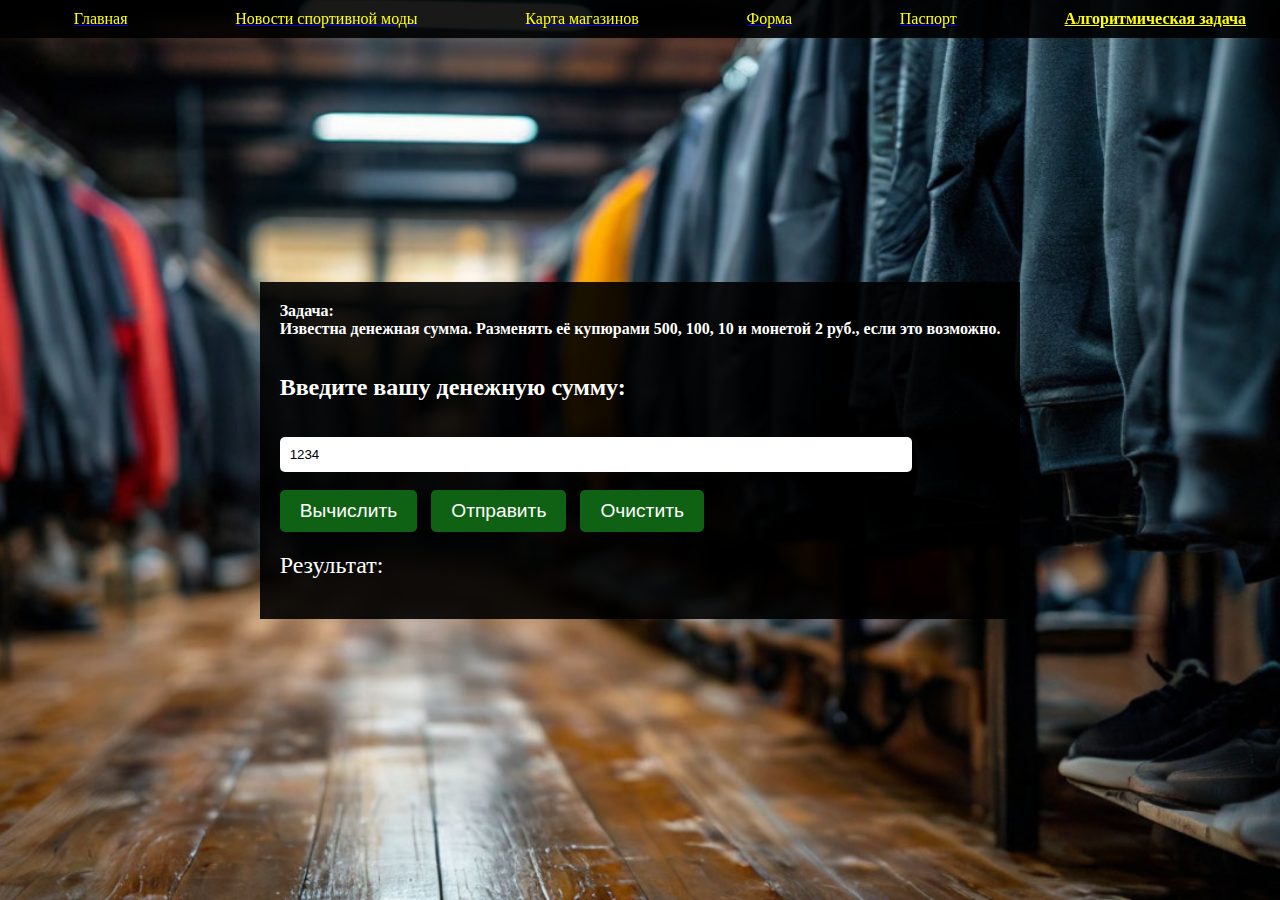
<file: task.html>
<!DOCTYPE html>
<html lang="ru">

<head>
    <meta charset="UTF-8">
    <title>Full Skills</title>
    <link rel="stylesheet" href="style.css">
</head>

<body>
    <header class="overlay2">
        <nav>
            <ul>
                <li><a href="begin1.html"><font color="yellow" class="active">Главная</font></a></li>
                <li><a href="./news.html"> <font color="yellow"> Новости спортивной моды</font></a></li>
                <li><a href="./table.html"> <font color ="yellow">Карта магазинов</font></a> </li>
                <li><a href="./form.html"> <font color ="yellow">Форма</font></a> </li>
                <li><a href="./passport.html"> <font color ="yellow">Паспорт</font></a> </li>
                <li><a href="./task.html"> <font color="yellow"><b><u>Алгоритмическая задача</u></b></font> </a></li>
            </ul>
        </nav>
    </header>
    <div class="background-task">
        <div class="content">
            <div class="container">
                <h4> Задача: <br> Известна денежная сумма. Разменять её купюрами 500, 100, 10 и монетой 2 руб., если это возможно.</h4> <br><br>
                <h2>Введите вашу денежную сумму:</h2> <br> <br>
    
    <form target="_blank" id="formChange">
        <input type="number" id="moneyInput" name="moneyInput" value="1234"> <br> <br>
        
        <button type="button" onclick="calculateChange()">Вычислить</button>
        <button type="button" onclick="submitForm()">Отправить</button>
        <button type="button" onclick="clearForm()">Очистить</button>
    </form>
    
    <p><font size=+2 >Результат: </font></p>
    <p id="result"></p>
            </div>
        </div>
    </div>
</body>
<script src="./task.js"></script>


</html>
</file>
<file: style.css>
* {
    margin: 0;
    padding: 0;
}

body {
    top: 0%;
    height: 100%;
    /* Задаем высоту на 100% */
}

p {
    margin: 20px 0;
    /* Отступы сверху и снизу у параграфов */
}

.background {
    background-image: url('./фон.jpg');
    background-size: cover;
    background-position: center;
    background-repeat: no-repeat;
    background-attachment: fixed;
    height: 206vh;
    display: flex;
    /* Используем flexbox для центрирования содержимого */
    justify-content: center;
    /* Центрирование по горизонтали */
    align-items: center;
    /* Центрирование по вертикали */
}
.background-news {
    background-image: url('./фон.jpg');
    background-size: cover;
    background-position: center;
    background-repeat: no-repeat;
    background-attachment: fixed;
    height: 318vh;
    display: flex;
    /* Используем flexbox для центрирования содержимого */
    justify-content: center;
    /* Центрирование по горизонтали */
    align-items: center;
    /* Центрирование по вертикали */
}
.background-table {
    background-image: url('./фон.jpg');
    background-size: cover;
    background-position: center;
    background-repeat: no-repeat;
    background-attachment: fixed;
    height: 117vh;
    display: flex;
    /* Используем flexbox для центрирования содержимого */
    justify-content: center;
    /* Центрирование по горизонтали */
    align-items: center;
    /* Центрирование по вертикали */
}
.background-form {
    background-image: url('./фон.jpg');
    background-size: cover;
    background-position: center;
    background-repeat: no-repeat;
    background-attachment: fixed;
    height: 135vh;
    display: flex;
    /* Используем flexbox для центрирования содержимого */
    justify-content: center;
    /* Центрирование по горизонтали */
    align-items: center;
    /* Центрирование по вертикали */
}
.background-task {
    background-image: url('./фон.jpg');
    background-size: cover;
    background-position: center;
    background-repeat: no-repeat;
    background-attachment: fixed;
    height: 100vh;
    display: flex;
    /* Используем flexbox для центрирования содержимого */
    justify-content: center;
    /* Центрирование по горизонтали */
    align-items: center;
    /* Центрирование по вертикали */
}
.background-passport {
    background-image: url('./фон.jpg');
    background-size: cover;
    background-position: center;
    background-repeat: no-repeat;
    background-attachment: fixed;
    height: 160vh;
    display: flex;
    /* Используем flexbox для центрирования содержимого */
    justify-content: center;
    /* Центрирование по горизонтали */
    align-items: center;
    /* Центрирование по вертикали */
}
.content {
    z-index: 1;
    /*передний план*/
    color: white;
    /* Цвет текста */
    max-width: 800px;
    /* Ограничиваем максимальную ширину */
    margin: 20px auto;
    /* Центрируем контейнер и добавляем отступы сверху и снизу */
    padding: 20px;
    /* Внутренние отступы с краю */
    background-color: rgba(0, 0, 0, 0.9);
    /* Фон для визуализации */


}

.overlay2

/*подложка для навигации*/
    {
    position: fixed;
    /* Фиксированное позиционирование */
    top: 0;
    /* Находится вверху */
    left: 0;
    /* Находится на левом краю */
    width: 100%;
    /* Занимает всю ширину */
    background-color: rgba(0, 0, 0, 0.9);
    /* Полупрозрачный фон */
    color: white;
    /* Цвет текста */
    z-index: 1000;
    /* Находится поверх других элементов */
    padding: 10px 20px;
    /* Отступы */
}
.nav-links a {
    color: white;
    text-decoration: none;
    padding: 5px 10px;
    border-radius: 4px;
}
.nav-link.active {
    color: red; /* Цвет ссылки при активном состоянии */
}

nav ul {
    list-style-type: none;
    display: flex;
    justify-content: space-around;
    text-align: center;
    /* Центрируем текст */
    padding: 0;
    /* Убираем отступы у списка */
    margin: 0;
    /* Убираем внешние отступы у списка */
}


.nav li a {
    color: white;
    text-decoration: none;
}

.nav li a:hover {
    background-color: red;
    font-size: 20px;
}

.nav li a:active {
    color: blue;
    font-size: 35px;
}

.align {

    padding-right: 1000 px;
    /* Внутренние отступы */
    text-align: left;
    /* Выравнивание текста по левому краю */
}
.news {
    max-width: 90%; /* Ограничиваем ширину изображения до 100% от подложки */
    max-height: 90%; /* Ограничиваем высоту изображения до 100% от подложки */
    display: block; /* Убираем отступы под изображением */
    margin: auto; /* Автоматические отступы дляцентровки */
}

.back-to-top {
    display: block;
    margin: 20px auto;
    padding: 10px 10px;
    background-color: #0f6213;
    color: white;
    text-align: center;
    border-radius: 5px;
    text-decoration: none;
    font-size: 1.2em;
}
.image-comment {
    margin-top: 10px; /* Отступ сверху для комментария */
    font-size: 16px; /* Размер шрифта комментария */
    color: #851e1e; /* Цвет текста комментария */
    text-align: center;
}
.thumbnail {
    width: 100px;
    height: auto;
    cursor: pointer;
}
.cat-section {
    text-align: center;
    margin-top: 50px;
}




table {
    width: 100%;
    border-collapse: collapse;
    background-image: url('./t.back.jpg') ;
    background-size: cover;
    background-position: center;
}
th, td {
    border: 1px solid white;
    padding: 10px;
    text-align: center;
    background-color: rgba(255, 255, 255, 0);
    font-size: 1.2em;
}
table img {
    width: 200px;
    height: auto;
}

input[type="text"], input[type="number"], input[type="date"], input[type="password"]{
    width: 85%;
    padding: 10px;
    border: none;
    border-radius: 5px;
}
input[type="submit"], input[type="reset"]{
    background-color:  #0f6213 ;
    color: white;
    padding: 10px 20px;
    border: none;
    border-radius: 5px;
    cursor: pointer;
    font-size: 1.2em;
}

input[type="radio"], input[type="checkbox"], select {
    position: relative;
    padding-left: 30px; /* Отступ для метки */
    cursor: pointer;
    
}

input[type="text"] {
    width: 85%;
    padding: 10px;
    border: none;
    border-radius: 5px;
}
button {
    background-color: #0f6213 ;
    color: white;
    padding: 10px 20px;
    border: none;
    border-radius: 5px;
    cursor: pointer;
    font-size: 1.2em;
    margin-right: 10px;
}
.result {
    font-size: 1.2em;
    margin-top: 20px;
}
</file>
